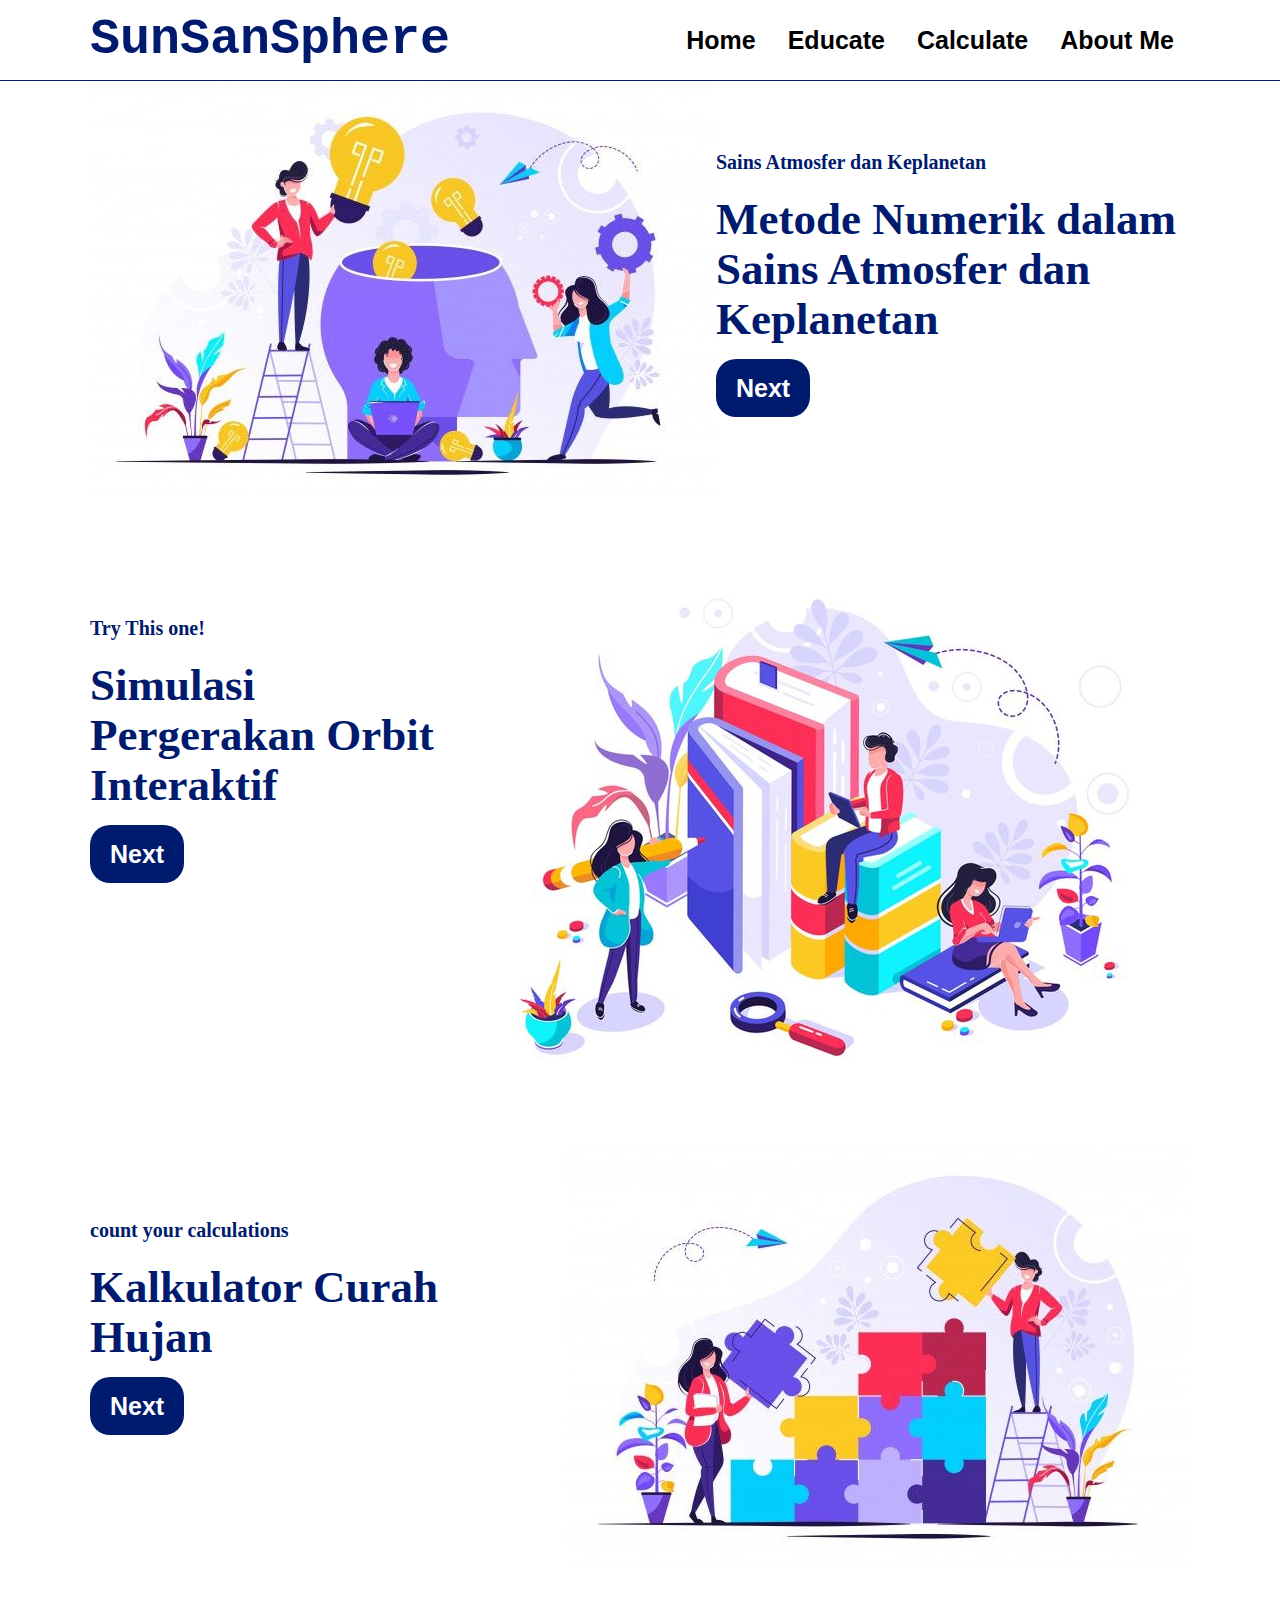
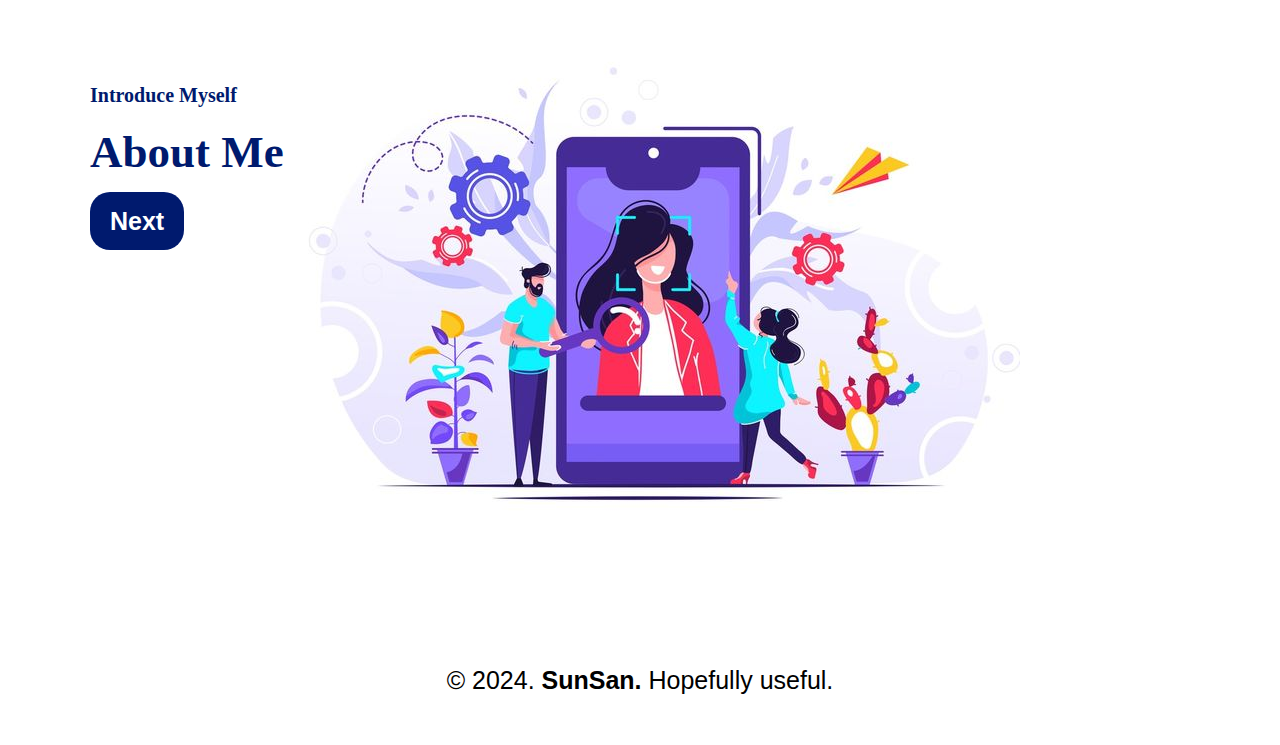
<file: index.html>
<!DOCTYPE html>
<html lang="en">
<head>
    <meta charset="UTF-8">
    <meta name="viewport" content="width=device-width, initial-scale=1.0">
    <title>Web Sunsan</title>
    <link rel="stylesheet" href="style.css">
</head>
<body>
    <nav> 
        <div class="wrapper">
            <div class="logo"><a href="">SunSanSphere</a></div>
            <div class="menu">
                <ul>
                    <li><a href="#home">Home</a></li>
                    <li><a href="#educate">Educate</a></li>
                    <li><a href="#calculate">Calculate</a></li>
                    <li><a href="#aboutme">About Me</a></li>
                </ul>
            </div>
        </div>
    </nav>
    <div class="wrapper">
        <!--untuk home-->
        <section id="home">
            <img src="[2].jpg"/>
            <div class="kolom">
                <p class="deskripsi">Sains Atmosfer dan Keplanetan </p>
                <h2>Metode Numerik dalam Sains Atmosfer dan Keplanetan</h2>
                <p><a href="" class="tbl-biru">Next</a></p>
            </div>
        </section>
        <!--untuk educate-->
        <section id="educate">
            <div class="kolom">
                <p class="deskripsi">Try This one!</p>
                <h2>Simulasi Pergerakan Orbit Interaktif</h2>
                <p><a href="next3/index.html" class="tbl-biru">Next</a></p>
            </div>
            <img src="[3].jpg"/>
        </section>
        <!--untuk calculate-->
        <section id="calculate">
                <div class="kolom">
                    <p class="deskripsi">count your calculations</p>
                    <h2>Kalkulator Curah Hujan</h2>
                    <p><a href="next4/index.html" class="tbl-biru">Next</a></p>
                </div>
                <img src="[4].jpg"/>  
        </section>
        <!--untuk about me-->
        <section id="about me">
            <div class="kolom">
                <p class="deskripsi">Introduce Myself </p>
                <h2>About Me</h2>
                <p><a href="next2/index.html" class="tbl-biru">Next</a></p>
            </div>
            <img src="[5].jpg"/>
        </section>
    </div>

    <footer>
        <div id="copyright">
            <div class="wrapper">
                &copy; 2024. <b>SunSan.</b> Hopefully useful.
            </div>
        </div>
    </footer>
</body>
</html>
</file>
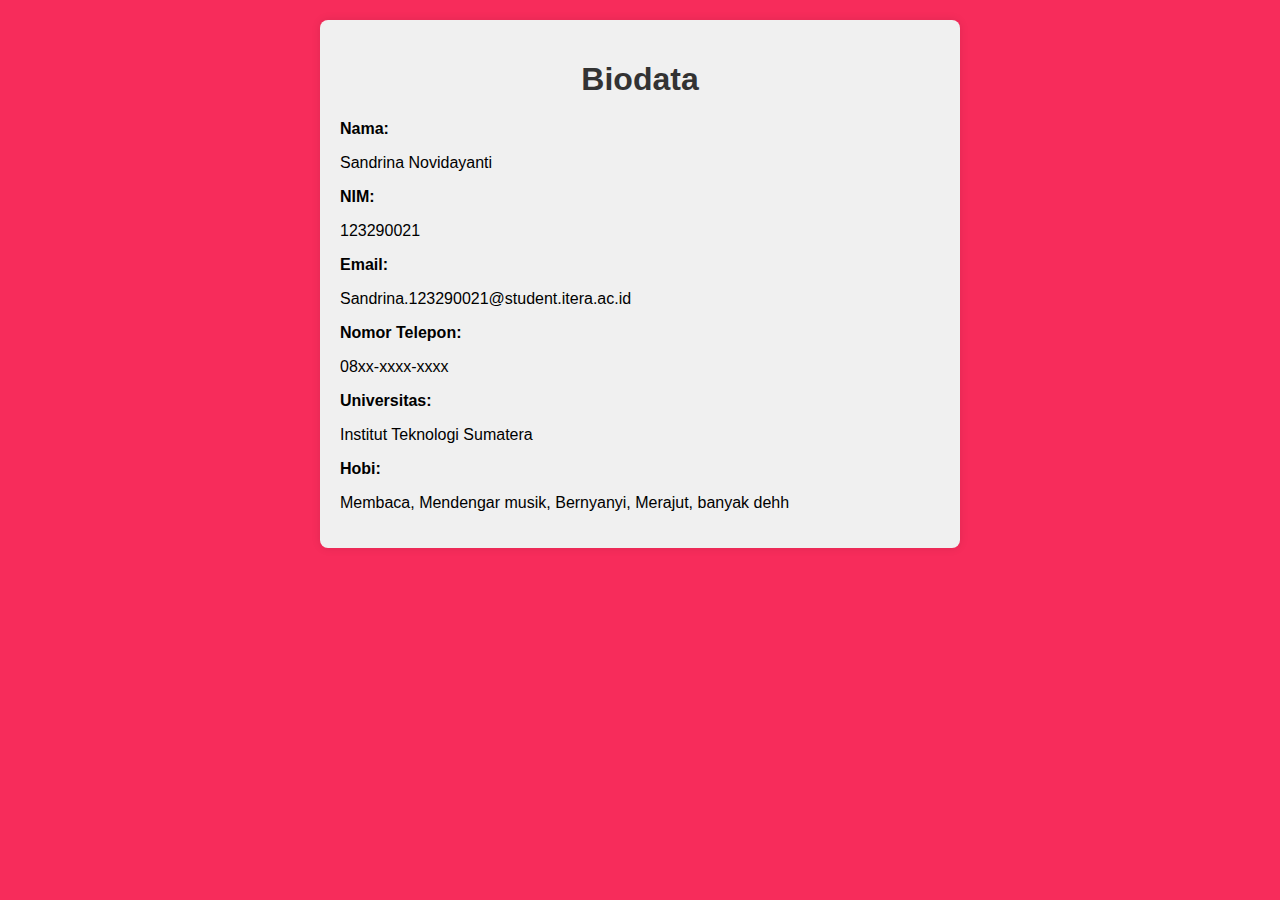
<file: next2/index.html>
<!DOCTYPE html>
<html lang="id">
<head>
    <meta charset="UTF-8">
    <meta name="viewport" content="width=device-width, initial-scale=1.0">
    <style>
        body {
            font-family: Arial, sans-serif;
            background-color: #F72C5B;
            margin: 0;
            padding: 20px;
        }
        .container {
            max-width: 600px;
            margin: auto;
            background: rgb(240, 240, 240);
            padding: 20px;
            border-radius: 8px;
            box-shadow: 0 0 10px rgba(0, 0, 0, 0.1);
        }
        h1 {
            text-align: center;
            color: #333;
        }
        .bio-item {
            margin-bottom: 15px;
        }
        .bio-item label {
            font-weight: bold;
        }
    </style>
</head>
<body>

    <div class="container">
        <h1>Biodata</h1>
        <div class="bio-item">
            <label>Nama:</label>
            <p>Sandrina Novidayanti</p>
        </div>
        <div class="bio-item">
            <label>NIM:</label>
            <P>123290021</P>
        </div>
        <div class="bio-item">
            <label>Email:</label>
            <p>Sandrina.123290021@student.itera.ac.id</p>
        </div>
        <div class="bio-item">
            <label>Nomor Telepon:</label>
            <p>08xx-xxxx-xxxx</p>
        </div>
        <div class="bio-item">
            <label>Universitas:</label>
            <p>Institut Teknologi Sumatera</p>
        </div>
        <div class="bio-item">
            <label>Hobi:</label>
            <p>Membaca, Mendengar musik, Bernyanyi, Merajut, banyak dehh</p>
        </div>
    </div>

</body>
</html>
</file>
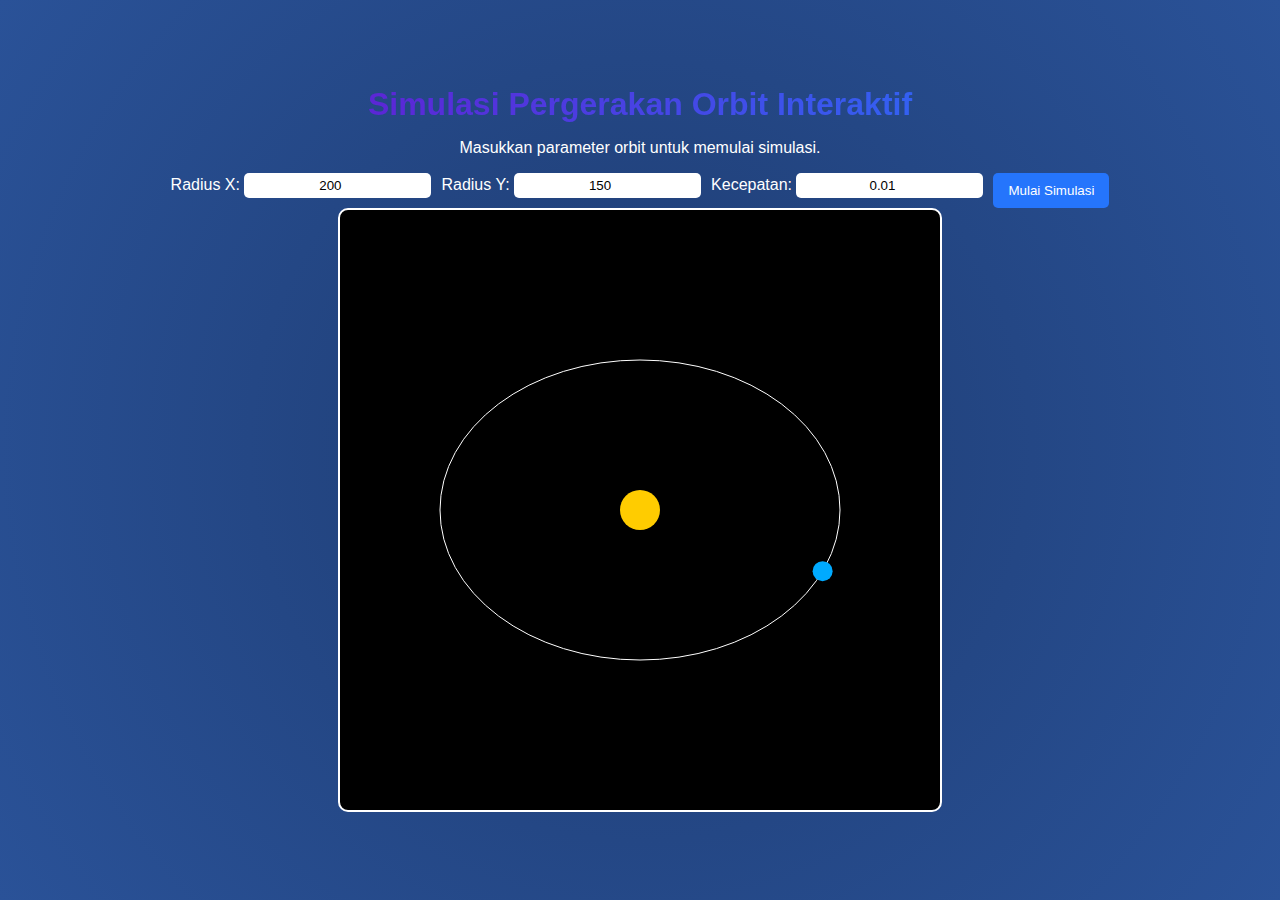
<file: next3/index.html>
<!DOCTYPE html>
<html lang="en">
<head>
  <meta charset="UTF-8">
  <meta name="viewport" content="width=device-width, initial-scale=1.0">
  <title>Simulasi Pergerakan Orbit Interaktif</title>
  <style>
    body {
      margin: 0;
      font-family: Arial, sans-serif;
      display: flex;
      flex-direction: column;
      justify-content: center;
      align-items: center;
      min-height: 100vh;
      background: radial-gradient(circle, #1e3c72, #2a5298);
      color: #fff;
    }

    .container {
      text-align: center;
      margin-bottom: 20px;
    }

    canvas {
      border: 2px solid #fff;
      border-radius: 10px;
      background: #000;
    }

    h1 {
      margin-bottom: 10px;
      font-size: 2rem;
      background: linear-gradient(to right, #6a11cb, #2575fc);
      background-clip: text;
      color: transparent;
    }

    .controls {
      display: flex;
      gap: 10px;
      flex-wrap: wrap;
      justify-content: center;
      margin-top: 10px;
    }

    .controls label {
      font-size: 1rem;
    }

    .controls input {
      padding: 5px;
      border-radius: 5px;
      border: none;
      text-align: center;
    }

    .controls button {
      padding: 10px 15px;
      border: none;
      border-radius: 5px;
      background: #2575fc;
      color: #fff;
      cursor: pointer;
    }

    .controls button:hover {
      background: #1e3c72;
    }
  </style>
</head>
<body>
  <div class="container">
    <h1>Simulasi Pergerakan Orbit Interaktif</h1>
    <p>Masukkan parameter orbit untuk memulai simulasi.</p>
    <div class="controls">
      <label>
        Radius X:
        <input type="number" id="radiusX" value="200" />
      </label>
      <label>
        Radius Y:
        <input type="number" id="radiusY" value="150" />
      </label>
      <label>
        Kecepatan:
        <input type="number" id="speed" value="0.01" step="0.01" />
      </label>
      <button onclick="startSimulation()">Mulai Simulasi</button>
    </div>
    <canvas id="orbitCanvas" width="600" height="600"></canvas>
  </div>

  <script>
    const canvas = document.getElementById('orbitCanvas');
    const ctx = canvas.getContext('2d');

    const centerX = canvas.width / 2;
    const centerY = canvas.height / 2;
    const planetRadius = 10; // Radius planet
    const starRadius = 20; // Radius bintang pusat
    let angle = 0; // Sudut awal

    let orbitRadiusX = 200; // Default radius X
    let orbitRadiusY = 150; // Default radius Y
    let speed = 0.01; // Default kecepatan

    function drawOrbit() {
      ctx.beginPath();
      ctx.ellipse(centerX, centerY, orbitRadiusX, orbitRadiusY, 0, 0, Math.PI * 2);
      ctx.strokeStyle = '#fff';
      ctx.lineWidth = 1;
      ctx.stroke();
      ctx.closePath();
    }

    function drawStar() {
      ctx.beginPath();
      ctx.arc(centerX, centerY, starRadius, 0, Math.PI * 2);
      ctx.fillStyle = '#ffcc00';
      ctx.fill();
      ctx.closePath();
    }

    function drawPlanet() {
      const x = centerX + orbitRadiusX * Math.cos(angle);
      const y = centerY + orbitRadiusY * Math.sin(angle);

      ctx.beginPath();
      ctx.arc(x, y, planetRadius, 0, Math.PI * 2);
      ctx.fillStyle = '#00aaff';
      ctx.fill();
      ctx.closePath();
    }

    function update() {
      ctx.clearRect(0, 0, canvas.width, canvas.height);
      drawOrbit();
      drawStar();
      drawPlanet();
      angle += speed; // Kecepatan orbit
      requestAnimationFrame(update);
    }

    function startSimulation() {
      orbitRadiusX = parseFloat(document.getElementById('radiusX').value) || 200;
      orbitRadiusY = parseFloat(document.getElementById('radiusY').value) || 150;
      speed = parseFloat(document.getElementById('speed').value) || 0.01;
      angle = 0; // Reset sudut
      update();
    }

    // Memulai simulasi default
    update();
  </script>
</body>
</html>
</file>
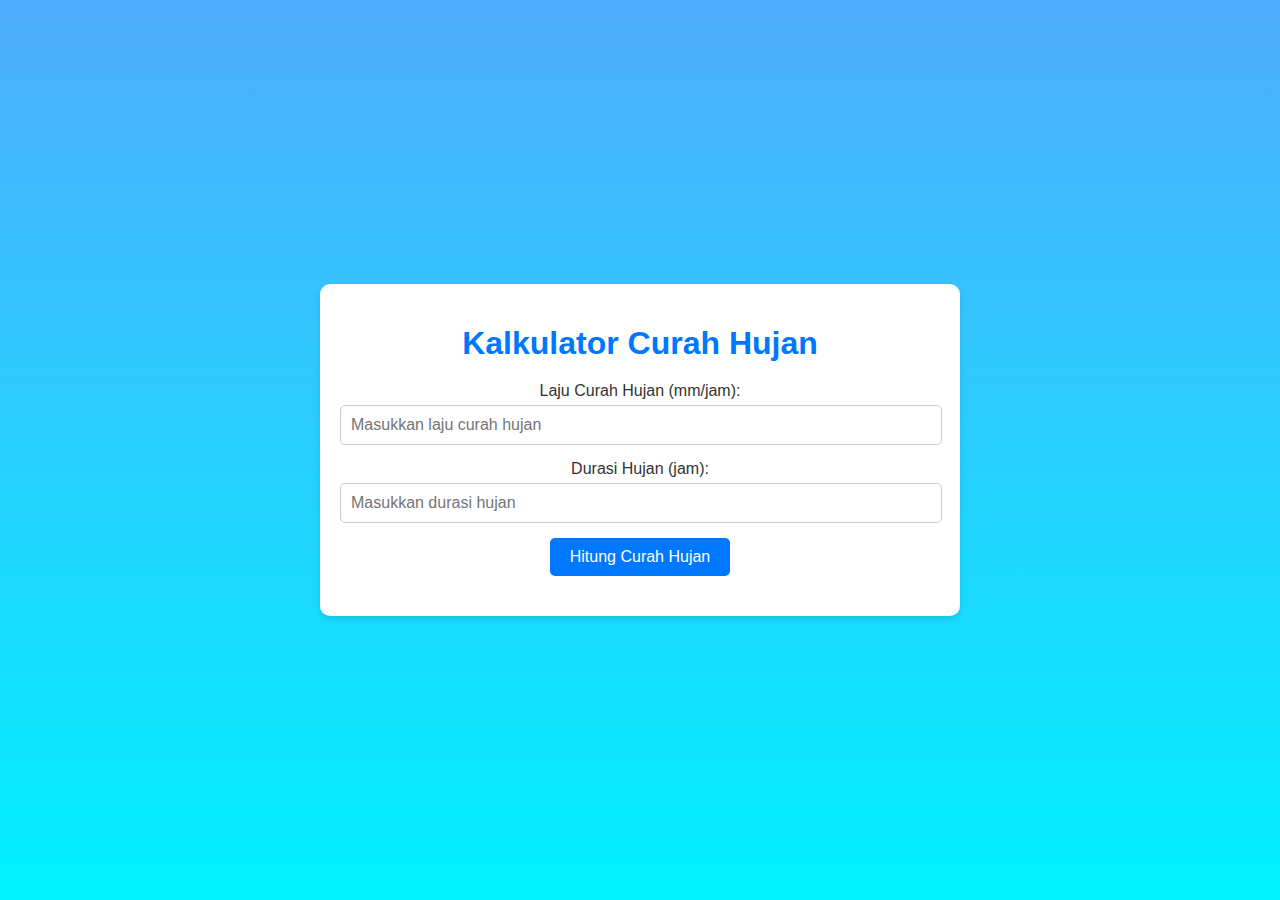
<file: next4/index.html>
<!DOCTYPE html>
<html lang="en">
<head>
  <meta charset="UTF-8">
  <meta name="viewport" content="width=device-width, initial-scale=1.0">
  <title>Kalkulator Curah Hujan</title>
  <style>
    body {
      margin: 0;
      font-family: Arial, sans-serif;
      display: flex;
      flex-direction: column;
      justify-content: center;
      align-items: center;
      min-height: 100vh;
      background: linear-gradient(to bottom, #4facfe, #00f2fe);
      color: #333;
    }

    .container {
      text-align: center;
      padding: 20px;
      border-radius: 10px;
      background: #fff;
      box-shadow: 0 4px 6px rgba(0, 0, 0, 0.1);
      max-width: 600px;
      width: 100%;
    }

    h1 {
      font-size: 2rem;
      margin-bottom: 20px;
      color: #0077ff;
    }

    .form-group {
      margin-bottom: 15px;
    }

    label {
      display: block;
      font-size: 1rem;
      margin-bottom: 5px;
    }

    input {
      width: calc(100% - 20px);
      padding: 10px;
      border-radius: 5px;
      border: 1px solid #ccc;
      font-size: 1rem;
    }

    button {
      padding: 10px 20px;
      font-size: 1rem;
      border: none;
      border-radius: 5px;
      background: #0077ff;
      color: white;
      cursor: pointer;
    }

    button:hover {
      background: #005bb5;
    }

    .result {
      margin-top: 20px;
      font-size: 1.2rem;
      font-weight: bold;
      color: #0077ff;
    }
  </style>
</head>
<body>
  <div class="container">
    <h1>Kalkulator Curah Hujan</h1>
    <div class="form-group">
      <label for="rainRate">Laju Curah Hujan (mm/jam):</label>
      <input type="number" id="rainRate" placeholder="Masukkan laju curah hujan" />
    </div>
    <div class="form-group">
      <label for="duration">Durasi Hujan (jam):</label>
      <input type="number" id="duration" placeholder="Masukkan durasi hujan" />
    </div>
    <button onclick="calculateRainfall()">Hitung Curah Hujan</button>
    <div class="result" id="result"></div>
  </div>

  <script>
    function calculateRainfall() {
      // Mendapatkan nilai dari input
      const rainRate = parseFloat(document.getElementById('rainRate').value);
      const duration = parseFloat(document.getElementById('duration').value);

      // Validasi input
      if (isNaN(rainRate) || isNaN(duration) || rainRate <= 0 || duration <= 0) {
        document.getElementById('result').textContent = "Mohon masukkan nilai yang valid.";
        return;
      }

      // Menghitung curah hujan total dengan integrasi sederhana (laju * waktu)
      const totalRainfall = rainRate * duration;

      // Menampilkan hasil
      document.getElementById('result').textContent = `Total curah hujan: ${totalRainfall.toFixed(2)} mm.`;
    }
  </script>
</body>
</html>
</file>
<file: style.css>
* {
    text-decoration: none;
    margin: 0px;
    padding: 0px;
}

body {
    margin: 0px;
    padding: 0px;
    font-family: 'Open sans' ,sans-serif;
    font-size: 25px;
}

.wrapper {
    width: 1100px;
    margin: auto;
    position: relative;
}

.logo a {
    font-size: 50px;
    font-weight: bold;
    float: left;
    font-family: courier;
    color: #001A6E;
}

.menu {
    float: right;
}

nav {
    width: 100%;
    margin: auto;
    display: flex;
    line-height: 80px;
    position: sticky;
    position: -webkit-sticky;
    top: 0;
    background: #FFFFFF;
    z-index: 1;
    border-bottom: 1px solid #001A6E;
}

nav {
    list-style-type: none;
    margin: 0;
    padding: 0;
    overflow: hidden;
}

nav ul li {
    float: left;
    list-style-type: none;
}

nav ul li a {
    color: black;
    font-weight: bold;
    text-align: center;
    padding: 0px 16px 0px 16px;
    text-decoration: none;
}

nav ul li a:hover {
    text-decoration: underline;
}

section {
    margin: auto;
    display: flex;
    margin-bottom: 50px;
}

.kolom {
    margin-top: 50px;
    margin-bottom: 50px;
}

.kolom .deskripsi {
    font-size: 20px;
    font-weight: bold;
    font-family: 'comic sans ms';
    color: #001A6E;
}

h2 {
    font-family: 'comic sans ms';
    font-weight: 800;
    font-size: 45px;
    margin-bottom: 20px;
    color: #001A6E;
    width: 100%;
    line-height: 50px;
}

a.tbl-biru {
    background: #001A6E;
    border-radius: 20px;
    margin-top: 20px;
    padding: 15px 20px 15px 20px;
    color: white;
    cursor: pointer;
    font-weight: bold;
}

a.tbl-biru {
    background: #001A6E;
    text-decoration: none;
}

a.tbl-biru:hover {
    background:  #F72C5B;
    text-decoration: none;
}

p {
    margin: 10px 0px 10px 0px;
    padding: 10px 0px 10px 0px;
}

#copyright {
    text-align: center;
    width: 100%;
    padding: 50px 0px 50px 0px;
    margin-top: 40px;
}

@media screen and(max-width:991.98px) {
    .wrapper {
        width: 90%;
    }

    .logo a {
        display: block;
        width: 100%;
        text-align: center;
    }
    
    nav .menu {
        width: 100%;
        margin: 0;
    }

    nav .menu ul {
        text-align: center;
        margin: auto;
        line-height: 60px;
    }

    nav menu ul li {
        display: inline-block;
        float: none;
    }

    section {
        display: block;
    }

    section img {
        display: block;
        width: 100%;
        height: auto;
    }
}
</file>
